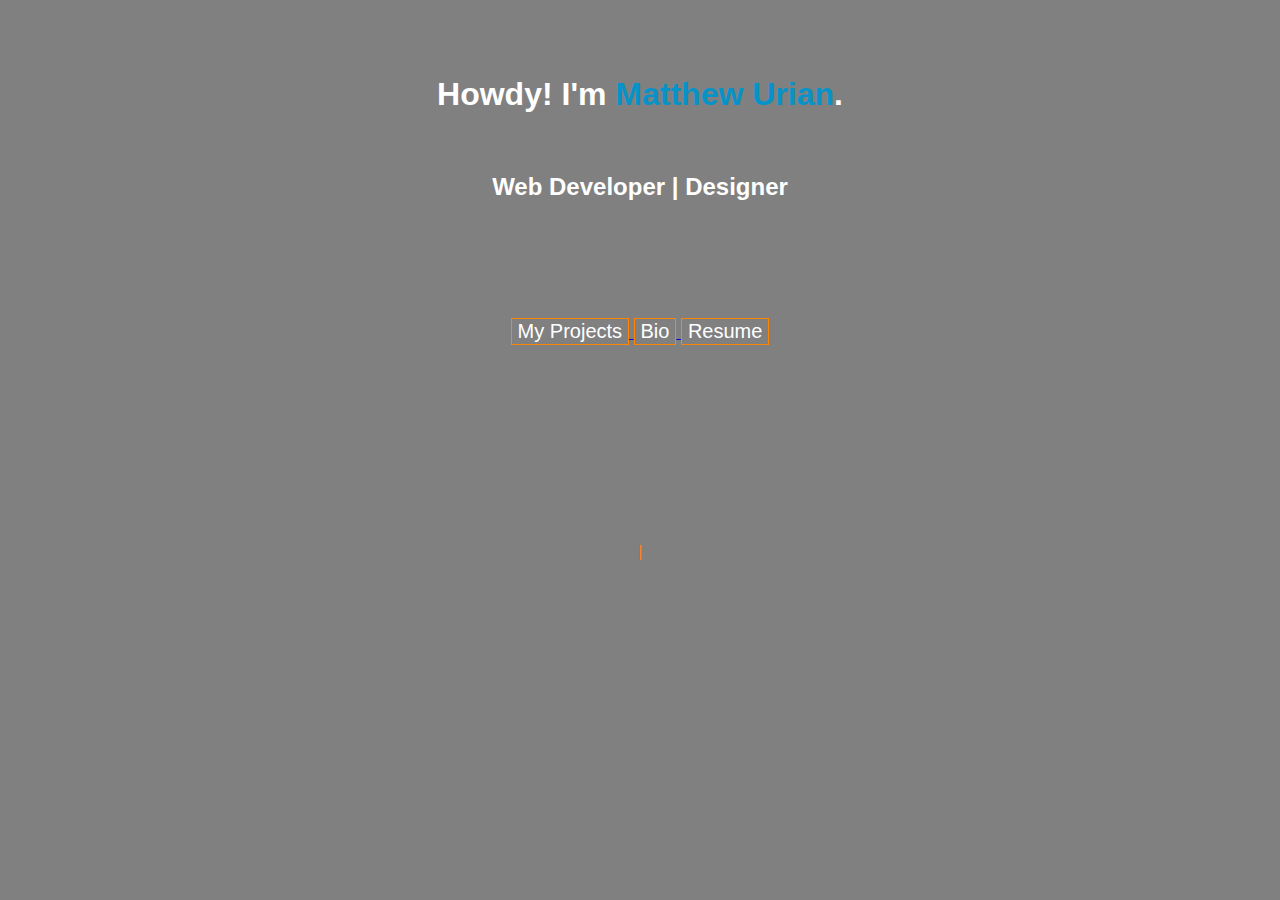
<file: index.html>
<!DOCTYPE html>
<html lang="en">

<head>
    <meta charset="UTF-8">
    <meta name="viewport" content="width=device-width, initial-scale=1.0">
    <meta http-equiv="X-UA-Compatible" content="ie=edge">
    <title>Matthew Urian Web Developer</title>
    <!-- Font-Awesome -->
    <link rel="stylesheet" href="https://use.fontawesome.com/releases/v5.6.3/css/all.css"
        integrity="sha384-UHRtZLI+pbxtHCWp1t77Bi1L4ZtiqrqD80Kn4Z8NTSRyMA2Fd33n5dQ8lWUE00s/" crossorigin="anonymous">
    <!-- CSS -->
    <link rel="stylesheet" href="assets/style-index.css">
</head>

<body>
<div class="container">


    <div id="name">
            <h1>Howdy! I'm <span class="text-primary">Matthew Urian</span>.</h1><br>
            <h2>Web Developer | Designer</h2>
    </div>

    <div class="nav1">
            <a href="portfolio.html"> <button id="btn-view-work">My Projects <i class="fas fa-arrow-right"></i></button> </a>
            <a href="about.html"> <button id="btn-view-work">Bio <i class="fas fa-arrow-right"></i></button> </a>
            <a href="resume.pdf"> <button id="btn-view-work">Resume <i class="fas fa-arrow-right"></i></button></a>
    </div>

    <footer>
        <a href="https://www.linkedin.com/in/matthew-urian-686673172/" target="_blank">
            <span class="linkedin">
                <i class="p-3 mx-2 fab fa-2x fa-linkedin-in">    |</i>
            </span> 
        </a> 
        <a href="https://github.com/popcopy" target="_blank">
            <span class="github">
                <i class="p-3 mx-2 fab fa-2x fa-github"></i>
            </span>
        </a>
    </footer>
</div>
</body>

</html>
</file>
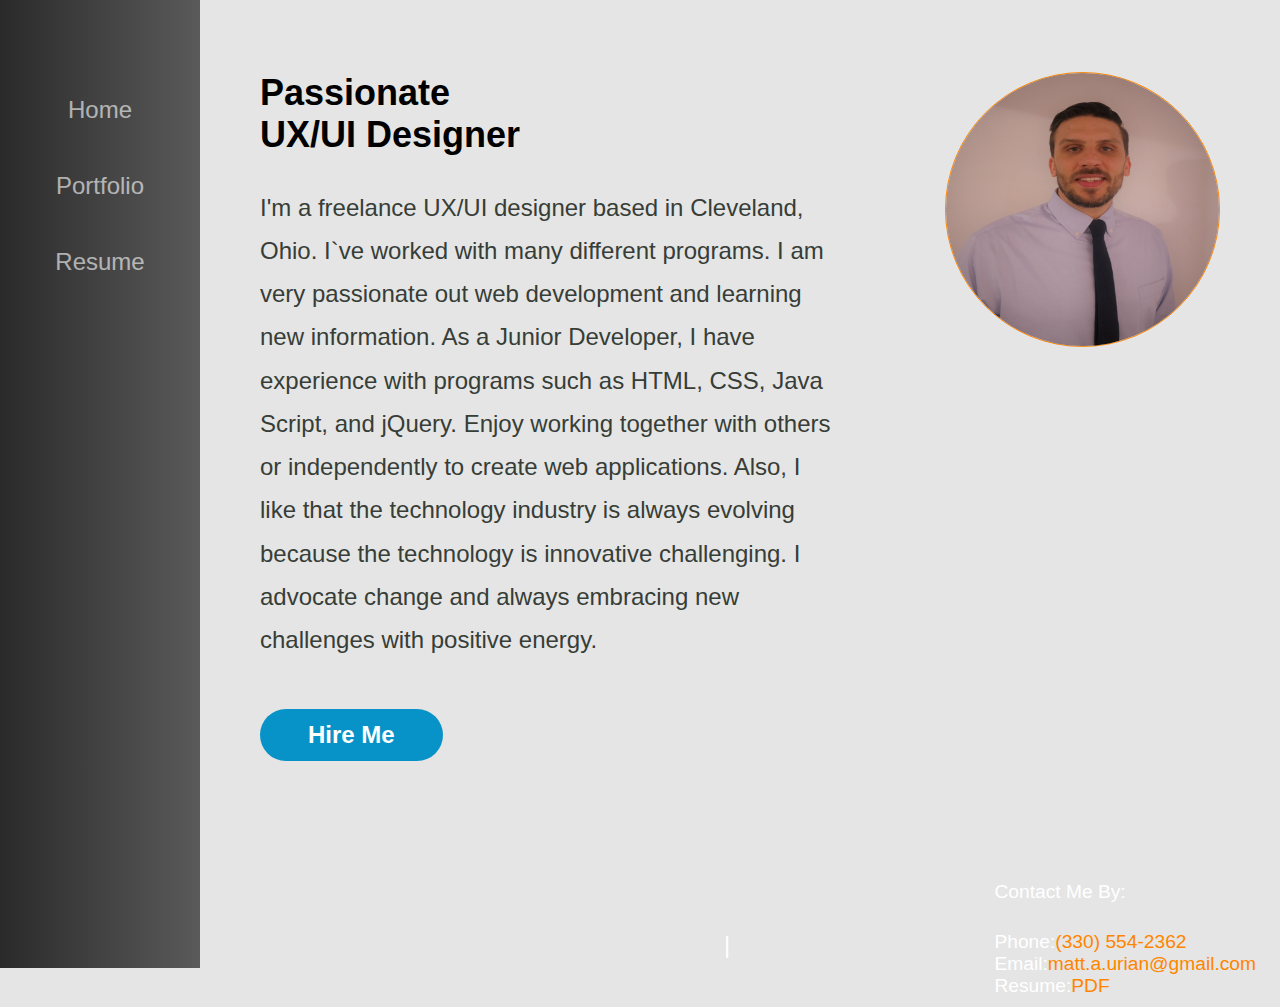
<file: about.html>
<!DOCTYPE html>
<html lang="en">

<head>
    <meta charset="UTF-8">
    <meta name="viewport" content="width=device-width, initial-scale=1.0">
    <meta http-equiv="X-UA-Compatible" content="ie=edge">
    <title>Matthew Urians Bio</title>
    <!-- Font-Awesome -->
    <link rel="stylesheet" href="https://use.fontawesome.com/releases/v5.6.3/css/all.css"
        integrity="sha384-UHRtZLI+pbxtHCWp1t77Bi1L4ZtiqrqD80Kn4Z8NTSRyMA2Fd33n5dQ8lWUE00s/" crossorigin="anonymous">
    <!-- CSS -->
    <link rel="stylesheet" href="assets/style-about.css">
</head>

<body>
    <div class="container">
        <div class="sidebar">
            <nav>
                <ul>
                    <!-- <li><a href="#"></a></li> -->
                    <li><a href="index.html">Home</a></li>
                    <li><a href="portfolio.html">Portfolio</a></li>
                    <li><a href="resume.pdf">Resume</a></li>
                    <!-- <li><a href="#">Links</a></li> -->

                    <!-- <h6 class="my-2">How can you reach me?</h6>
                    <li>Phone: <a class="contact-link" href="tel:330-554-2362">(330) 554-2362</a></li>
                    <li>Email: <a class="contact-link" href="mailto:matt.a.urian@gmail.com">matt.a.urian@gmail.com</a></li>
                    <li>Resume: <a class="contact-link" href="assets/files/resume.pdf" download>PDF</a></li> -->
                </ul>

            </nav>
        </div>

        <div class="content">

            <section class="hero">
                <img src="assets/images/matt.JPG" alt="Me">
                <div class="about">
                    <h2>Passionate<br>UX/UI Designer</h2>
                    <p>I'm a freelance UX/UI designer based in Cleveland, Ohio. I`ve worked with many different programs. 
                        I am very passionate out web development and learning
                        new information.   As a Junior Developer, I have experience with programs such as HTML, CSS, Java
                        Script, and jQuery.
                        Enjoy working together with others or independently to create web applications. Also, I like
                        that the
                        technology industry is always evolving because the technology is innovative challenging. I
                        advocate change and
                        always embracing new challenges with positive energy.
                    </p>
                    <a href="https://www.linkedin.com/in/matthew-urian-686673172/" class="action-btn">Hire Me</a>
                </div>
            </section>
        </div>

        <div class="footer">
            <footer>
                <div class="icon">
                    <a href="https://www.linkedin.com/in/matthew-urian-686673172/" target="_blank">
                        <span class="linkedin">
                            <i class="p-3 mx-2 fab fa-lg fa-linkedin-in"></i>
                        </span>
                    </a> |
                    <a href="https://github.com/popcopy" target="_blank">
                        <span class="github">
                            <i class="p-3 mx-2 fab fa-lg fa-github"></i>
                        </span>
                    </a>
                </div>
                <div class="vert">
                    <ul>
                        <li>Contact Me By:</li> <br>
                        <li>Phone: <a class="contact-link" href="tel:330-554-2362">(330) 554-2362</a></li>
                        <li>Email: <a class="contact-link"
                                href="mailto:matt.a.urian@gmail.com">matt.a.urian@gmail.com</a></li>
                        <li>Resume: <a class="contact-link" href="resume.pdf" download>PDF</a></li>
                    </ul>
                </div>
            </footer>
        </div>
    </div>

</body>

</html>
</file>
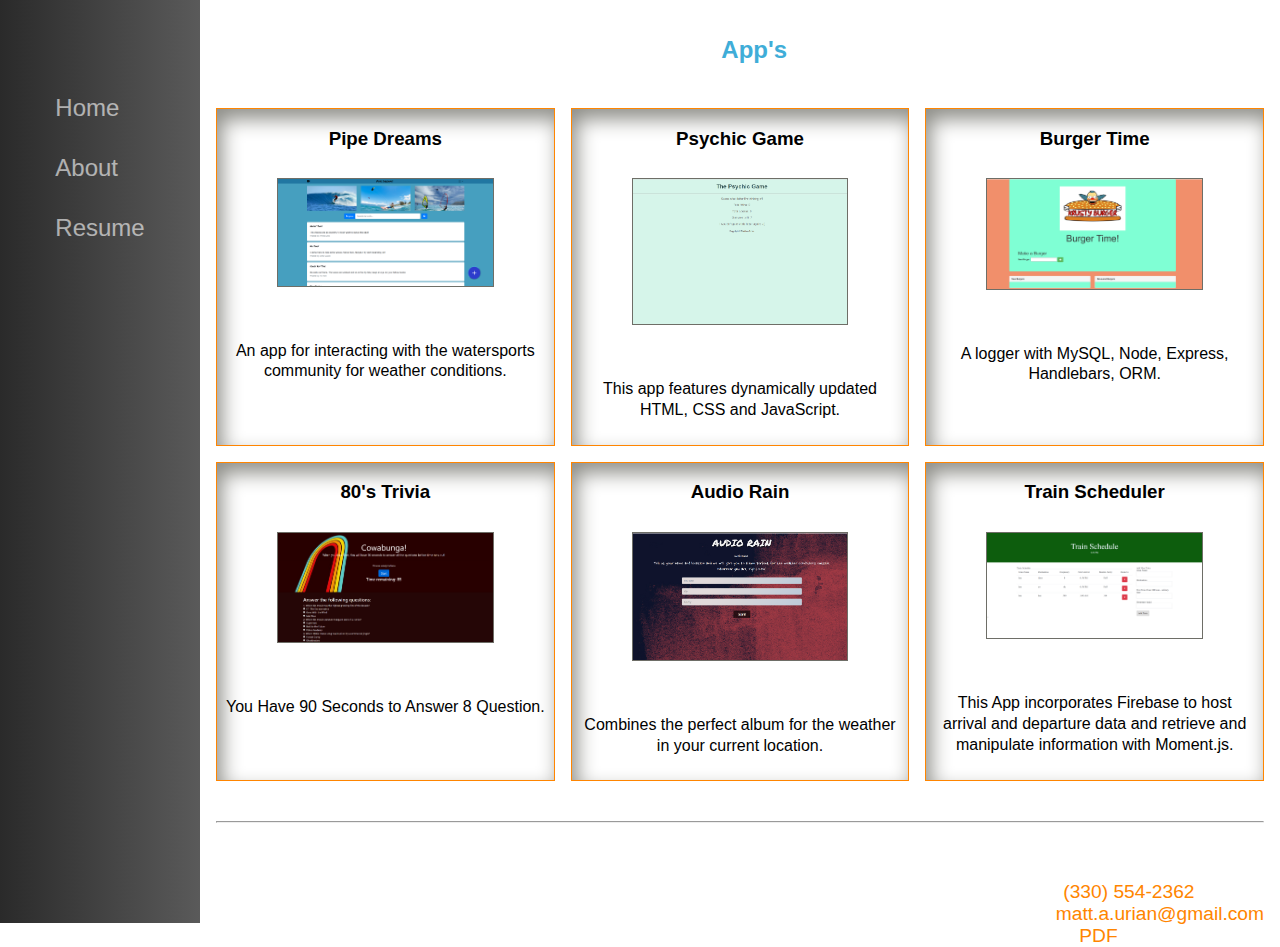
<file: portfolio.html>
<!DOCTYPE html>
<html lang="en">

<head>
    <meta charset="UTF-8">
    <meta name="viewport" content="width=device-width, initial-scale=1.0">
    <meta http-equiv="X-UA-Compatible" content="ie=edge">
    <title>Matthew Urians Portfolio</title>
    <!-- Font-Awesome -->
    <link rel="stylesheet" href="https://use.fontawesome.com/releases/v5.6.3/css/all.css"
        integrity="sha384-UHRtZLI+pbxtHCWp1t77Bi1L4ZtiqrqD80Kn4Z8NTSRyMA2Fd33n5dQ8lWUE00s/" crossorigin="anonymous">
    <!-- CSS -->
    <link rel="stylesheet" href="assets/style-portfolio.css">
</head>

<body>
    <div class="container">

        <div class="sidebar">
            <nav>
                <ul>
                    <!-- <li><a href="#"></a></li> -->
                    <li><a href="index.html">Home</a></li>
                    <li><a href="about.html">About</a></li>
                    <li><a href="resume.pdf">Resume</a></li>
                    <!-- <li><a href="#">Links</a></li> -->

                    <!-- <h6 class="my-2">How can you reach me?</h6>
                    <li>Phone: <a class="contact-link" href="tel:330-554-2362">(330) 554-2362</a></li>
                    <li>Email: <a class="contact-link" href="mailto:matt.a.urian@gmail.com">matt.a.urian@gmail.com</a></li>
                    <li>Resume: <a class="contact-link" href="assets/files/resume.pdf" download>PDF</a></li> -->
                </ul>

            </nav>
        </div>

        <div class="content">
            <h2>Enjoy the <span class="text-primary">App's</span> Below!</h2>
            <div class="card-container">
                <article class="card">
                    <header class="card-title">
                        <h3>Pipe Dreams</h3>
                    </header>
                    <figure class="card-pic">
                        <a href="https://thawing-ravine-33756.herokuapp.com/" 
                           class="button"><img
                           src="assets/images/dream.png" 
                           alt="">
                        </a>
                    </figure>
                    <main class="card-description">
                        <p>An app for interacting with the watersports community for weather
                            conditions.</p>
                    </main>
                </article>

                <article class="card">
                        <header class="card-title">
                            <h3>Psychic Game</h3>
                        </header>
                        <figure class="card-pic">
                            <a href="https://popcopy.github.io/Psychic-Game/" 
                               class="button"><img
                               src="assets/images/psychic.jpg.png" 
                               alt="">
                            </a>
                        </figure>
                        <main class="card-description">
                            <p>This app features dynamically updated HTML, CSS and JavaScript.</p>
                        </main>
                    </article>

                    <article class="card">
                            <header class="card-title">
                                <h3>Burger Time</h3>
                            </header>
                            <figure class="card-pic">
                                <a href="https://polar-dusk-98556.herokuapp.com/" 
                                   class="button"><img
                                   src="assets/images/burger.png" 
                                   alt="">
                                </a>
                            </figure>
                            <main class="card-description">
                                <p>A logger with MySQL, Node, Express, Handlebars, ORM.</p>
                            </main>
                        </article>

                        <article class="card">
                                <header class="card-title">
                                    <h3>80's Trivia</h3>
                                </header>
                                <figure class="card-pic">
                                    <a href="https://popcopy.github.io/TriviaGame/" 
                                       class="button"><img
                                       src="assets/images/trivia.png" 
                                       alt="">
                                    </a>
                                </figure>
                                <main class="card-description">
                                    <p>You Have 90 Seconds to Answer 8 Question.</p>
                                </main>
                            </article>
                            <article class="card">
                                    <header class="card-title">
                                        <h3>Audio Rain</h3>
                                    </header>
                                    <figure class="card-pic">
                                        <a href="https://syddunlap.github.io/firstgroupproject/" 
                                           class="button"><img
                                           src="assets/images/audiorain.png" 
                                           alt="">
                                        </a>
                                    </figure>
                                    <main class="card-description">
                                        <p>Combines the perfect album for the weather in your current location.</p>
                                    </main>
                                </article>
                                <article class="card">
                                        <header class="card-title">
                                            <h3>Train Scheduler</h3>
                                        </header>
                                        <figure class="card-pic">
                                            <a href="https://popcopy.github.io/Train-Scheduler/" 
                                               class="button"><img
                                               src="assets/images/train.png" 
                                               alt="">
                                            </a>
                                        </figure>
                                        <main class="card-description">
                                            <p>This App incorporates Firebase to host arrival and departure data and retrieve and manipulate information with Moment.js. </p>
                                        </main>
                                    </article>

            </div>
        </div>

        <div class="footer">
            <hr>
            <footer>
                <div class="icon">
                    <a href="https://www.linkedin.com/in/matthew-urian-686673172/" target="_blank">
                        <span class="linkedin">
                            <i class="p-3 mx-2 fab fa-2x fa-linkedin-in"></i>
                        </span>
                    </a> |
                    <a href="https://github.com/popcopy" target="_blank">
                        <span class="github">
                            <i class="p-3 mx-2 fab fa-2x fa-github"></i>
                        </span>
                    </a>
                </div>
                <div class="vert">
                    <ul>
                        <li>Contact Me By:</li> <br>
                        <li>Phone: <a class="contact-link" href="tel:330-554-2362"> (330) 554-2362</a></li>
                        <li>Email: <a class="contact-link" href="mailto:matt.a.urian@gmail.com">
                                matt.a.urian@gmail.com</a></li>
                        <li>Resume: <a class="contact-link" href="resume.pdf" download> PDF</a></li>
                    </ul>
                </div>
            </footer>
        </div>
    </div>

</body>

</html>
</file>
<file: assets/style-index.css>
html {
    padding: 0;
}

body {
    margin: 0;
    /* margin-bottom: 15px; */
    /* height: 100%; */
    /* min-height: 100vh; */
    background:grey;
    background-image: url(http://www.grfxpro.com/uploads/img/10032016152751.jpg) ;
    color: white;
    animation: animatedBackground 10s ease-in-out infinite alternate;
    font-family: 'PT Sans', sans-serif;
}
@keyframes animatedBackground {
	from { background-position: 0% 0%; }
	to { background-position: 50% 0%; }
}
/* VIEW WORK BUTTON */
#btn-view-work {
    background: none;
    border: 1px solid #FF8500;
    color: white;
    transition: all 0.3s ease-in-out;
    font-size: 20px;
}

#btn-view-work:hover {
    background: #0893C8;
    border: 3px solid  #0893C8;
}

.text-primary {
    color: #0893C8;
}

.container{
    display: grid;
    /* grid-template-columns: repeat(3, 1fr); */
    grid-template-rows: repeat(3, 1fr);
    /* justify-content: center; */
    align-items: center;
    justify-items: center;
}

#name {
    text-align: center;
    /* grid-row: 1 / 1 / 3 / 4; */
    /* background-color: aqua; */
    padding-top: 55px;
}

.nav1 button {
    color: #FF8500;
}

.linkedin, .github {
    color: #FF8500;
}

.linkedin .fa-linkedin-in:hover, .github .p-3:hover {
    opacity:0.7;
    /* background:  rgb(216, 177, 137);  */
    color: #0893C8;
}

@media only screen and (max-width: 600px) {
    #name {
        font-size: 14px;
    }
}

@media only screen and (max-width: 360px) {
    #name {
        font-size: 12px;
    }
}


@media only screen and (max-width: 320px) {
    #btn-view-work {
        font-size: 14px;
    }  
    #name {
        font-size: 10px;
    }
}
</file>
<file: assets/style-about.css>
* {
    box-sizing: border-box;
  }

body {
    margin: 0;
    color: rgb(0, 0, 0);
    background: rgb(229, 229, 229);
    font-family: 'PT Sans', sans-serif;
}

.container {
    font-size: 1.5em;
    width: 100%;
    height: 100vh;
    display: grid;
    grid-template-areas: 
        "sidebar"
        "content"
        "footer";
    grid-template-columns: 1fr;
    grid-template-rows: auto auto auto;
}

.content,
.sidebar, 
.footer {
    padding: 1em;

}

.content{
    grid-area: content;
}

.sidebar {
    grid-area: sidebar;
    background: linear-gradient(to right, 
    rgb(42, 42, 42),
    rgb(90, 90, 90));
}

div.sidebar {
    margin-bottom: 39px;
  }

nav ul {
    margin: 0;
    padding: 0;
    display: flex;
    justify-content: space-between;
    text-align: center;
}

nav li {
    list-style: none;
    padding: 1em 0;
}

nav li a {
    color: white;
    /* font-weight: 700; */
    font-size: 24px;
    opacity: 0.6;
    text-decoration: none;
    transition: 0.3s;
}

nav li a:hover {
    opacity: 1;
}

.hero {
    max-width: 960px;
    margin: 0 auto;
    text-align:  center;
}

.hero img {
    width: 200px;
    height: 230px;
    border-radius: 50%;
    border: 1px solid darkgray;
}

.hero h1 {
    font-size: 2em;
    font-weight: 300;
    color: #98a0ad;
}

.hero p {
    font-weight: 300;
    line-height: 1.8em;
    color: #373d37;
}

.action-btn {
    display: inline-block;
    text-decoration: none;
    color: white;
    font-weight: 700;
    background: #0893C8;
    padding: 0.5em 2em;
    border-radius: 40px;
    margin: 1em 0;
    transition: 0.3s;
}

.action-btn:hover {
    box-shadow: 0 10px 50px #0893C8;
}

.footer {
    grid-area: footer;
    background-image: url(http://www.grfxpro.com/uploads/img/10032016152751.jpg);
    animation: animatedBackground 10s ease-in-out infinite alternate;
} @keyframes animatedBackground {
    from { background-position: 0% 0%; }
    to { background-position: 50% 0%; }
}

footer {
    color: white;
}

footer ul {
  max-width: 640;
  text-align: center; 
  flex-direction: row; 
  margin: 0;
  padding: 0;
  display: flex;
  justify-content: space-between;
}

footer ul li {
    list-style: none;
}

footer ul li a {
    text-decoration: none;
    color: #FF8500;
}

footer .vert ul {
    flex-direction: column;
    display: -webkit-flex;
    display: flex;
    -webkit-flex-wrap: wrap;
    flex-wrap: wrap;
    -webkit-align-content:flex-end;
    align-content: flex-end;
  }

footer .vert .contact-link:hover{
    opacity:0.5;
    /* background:  rgb(216, 177, 137);  */
    color: rgb(28, 196, 243);
}

footer .icon {
    float: left;
    padding-top: 50px;
    padding-left: 175px;
}

footer ul li {
    list-style: none;
    display: flex;
    font-size: 0.8em;
}
.linkedin, .github {
    align-content: center;
    color: #FF8500;
}

.linkedin .fa-linkedin-in:hover, .github .p-3:hover {
    opacity:0.5;
    /* background:  rgb(216, 177, 137);  */
    color: #0893C8;
}

@media (min-width: 1040px) {
    .container {
        grid-template-areas:
            "sidebar content"
            "sidebar footer";
        grid-template-columns: 200px 1fr;
        grid-template-rows: 1fr 150px;
    }

    nav ul {
        display: flex;
        justify-content: space-between;
        flex-direction: column;
    }

    .sidebar {
        background: linear-gradient(
            rgba(245, 107 140, 1),
            rgba(218, 103 230, 1),
            rgba(130, 125 245, 1)
        );
        padding-top: 3em;
    }

    .hero {
        text-align: left;
        margin: 2em auto;
    }

    .hero img {
        width: 275px;
        height: 275px;
        float: right;
        border: 1px solid #FF8500
    }

    .hero h1 {
        font-size:  3em;
    }

    .hero p {
        width: 60%;
    }

    .action-btn {
        align-self: center;
    }

    .footer {
        grid-area: footer;
        display: inline;
        grid-template-columns: repeat(2, 1fr);
    }

    footer .icon {
        float: left;
        padding-top: 50px;
        padding-left: 500px;
    }
}

@media only screen and (max-width: 600px) {
    footer .icon {
      display: none;
    }
     h2 {
        font-size: 18px; 
    }
    p {
        font-size: 16px;
    }
    nav li a{
        font-size: 20px; 
    }
}
</file>
<file: assets/style-portfolio.css>
* {
  box-sizing: border-box;
}

body {
  margin: 0;
  /* font-family: Georgia, 'Times New Roman', Times, serif; */
  font-family: 'PT Sans', sans-serif;
  /* padding: 0; */
  /* background-color: lightgrey; */
  background-image: url(http://www.grfxpro.com/uploads/img/10032016152751.jpg);
  animation: animatedBackground 10s ease-in-out infinite alternate;    
}

@keyframes animatedBackground {
from { background-position: 0% 0%; }
to { background-position: 50% 0%; }
}

.container {
  /* font-size: 1.5em; */
  width: 100%;
  height: 100vh; 
  display: grid;
  grid-template-areas: 
      "sidebar"
      "content"
      "footer";
  grid-template-columns: 1fr;
  grid-template-rows: 130px auto auto;
}

/* .sidebar,  */
.footer {
  padding: 1em;

}

.content{
  grid-area: content;
  padding: 10px 10px;
}

.sidebar {
  grid-area: sidebar;
  background: linear-gradient(to right, 
  rgb(42, 42, 42),
  rgb(90, 90, 90));
  /* padding-bottom: -20px; */
}
div.sidebar {
  margin-bottom: 24px;
}

nav ul {
  margin: 30px 24px 16px ;
  padding: 0;
  display: flex;
  justify-content: space-between;
  /* align-content: center; */
  justify-self: center;
  /* text-align: center; */
}

nav li {
  list-style: none;
  padding: 1rem 0;
}

nav li a {
  color: white;
  /* font-weight: 700; */
  font-size: 24px;
  opacity: 0.6;
  text-decoration: none;
  transition: 0.3s;
}

nav li a:hover {
  opacity: 0.9;
}
.text-primary{
  color: rgb(43, 165, 212);
}
h2 {
  /* font-size: 16px; */
  color: white;
  opacity: 0.9;
  text-align: center;
  padding-bottom: 24px;
}
.card-container {
  display: grid;
  /* grid-template-columns: repeat(3, 1fr); */
  grid-template-columns: repeat(auto-fit, minmax(300px, 1fr));
  grid-gap: 1rem;
  padding: auto;
}

.card {
  box-shadow: 0px 1px 5px #555;
  background-color: white;
  border: 1px solid #FF8500;
  box-shadow: 5px 10px 20px rgb(141, 141, 135) inset;
}

.card-title {
  font-size: 16px;
  /* padding: .5rem; */
  text-align: center;

}

.card-description {
  padding: .5rem;
  line-height: 1.3em;
  text-align: center;
}

.button {
  display: block;
  padding: 10px 20px;
  background-color:white;
  /* color: white; */
  text-decoration: none;
  text-align: center;
  transition:  .3s ease-out;
}
.button:hover {
  background-color: rgb(134, 133, 136);
}

.card-container img {
  max-height: 100%;
  max-width: 100%;
  height: auto; 
  width: auto;
  border: 1px solid rgb(110, 110, 103);

}
.footer {
  grid-area: footer;
}

footer {
  color: white;
}

footer ul {
max-width: 640;
text-align: center; 
flex-direction: row; 
margin: 0;
padding: 0;
display: flex;
justify-content: space-between;
}

footer ul li {
  list-style: none;
}

footer ul li a {
  text-decoration: none;
  color: #FF8500;
}

footer .vert ul {
  flex-direction: column;
  display: -webkit-flex;
  display: flex;
  -webkit-flex-wrap: wrap;
  flex-wrap: wrap;
  -webkit-align-content:flex-end;
  align-content: flex-end;
  /* padding-bottom: 10px; */
}

footer .vert .contact-link:hover{
  opacity:0.5;
  /* background:  rgb(216, 177, 137);  */
  color: rgb(28, 196, 243);
}

footer .icon {
  float: left;
  padding-top: 50px;
  padding-left: 175px;
}

footer ul li {
  list-style: none;
  display: flex;
  font-size: 0.8em;
}
.linkedin, .github {
  align-content: center;
  color: #FF8500;
}

.linkedin .fa-linkedin-in:hover, .github .p-3:hover {
  opacity:0.5;
  /* background:  rgb(216, 177, 137);  */
  color: #0893C8;
}


@media (min-width: 1040px) {
  .container {
      grid-template-areas:
          "sidebar content"
          "sidebar footer";
      grid-template-columns: 200px 1fr;
      grid-template-rows: 1fr 150px;
  }
  .content{
    /* grid-area: content; */
    padding: 1rem;
  }

  nav ul {
      display: flex;
      justify-content: space-between;
      flex-direction: column;
  }

  .sidebar {
      background: linear-gradient(
          rgba(245, 107 140, 1),
          rgba(218, 103 230, 1),
          rgba(130, 125 245, 1)
      );
      padding-top: 3em;
  }

  .action-btn {
      align-self: center;
  }

  .footer {
      grid-area: footer;
      display: inline;
      grid-template-columns: repeat(2, 1fr);
  }
  .vert {
    font-size: 24px;
  }
  footer .icon {
      float: left;
      padding-top: 50px;
      padding-left: 500px;
  }
}

@media only screen and (max-width: 600px) {
  footer .icon {
    display: none;
  }

  .card-description {
   font-size: 16px;
  }

  nav li a{
    font-size: 20px; 
  }

  h2 {
  font-size: 22px;
  }
}
</file>
